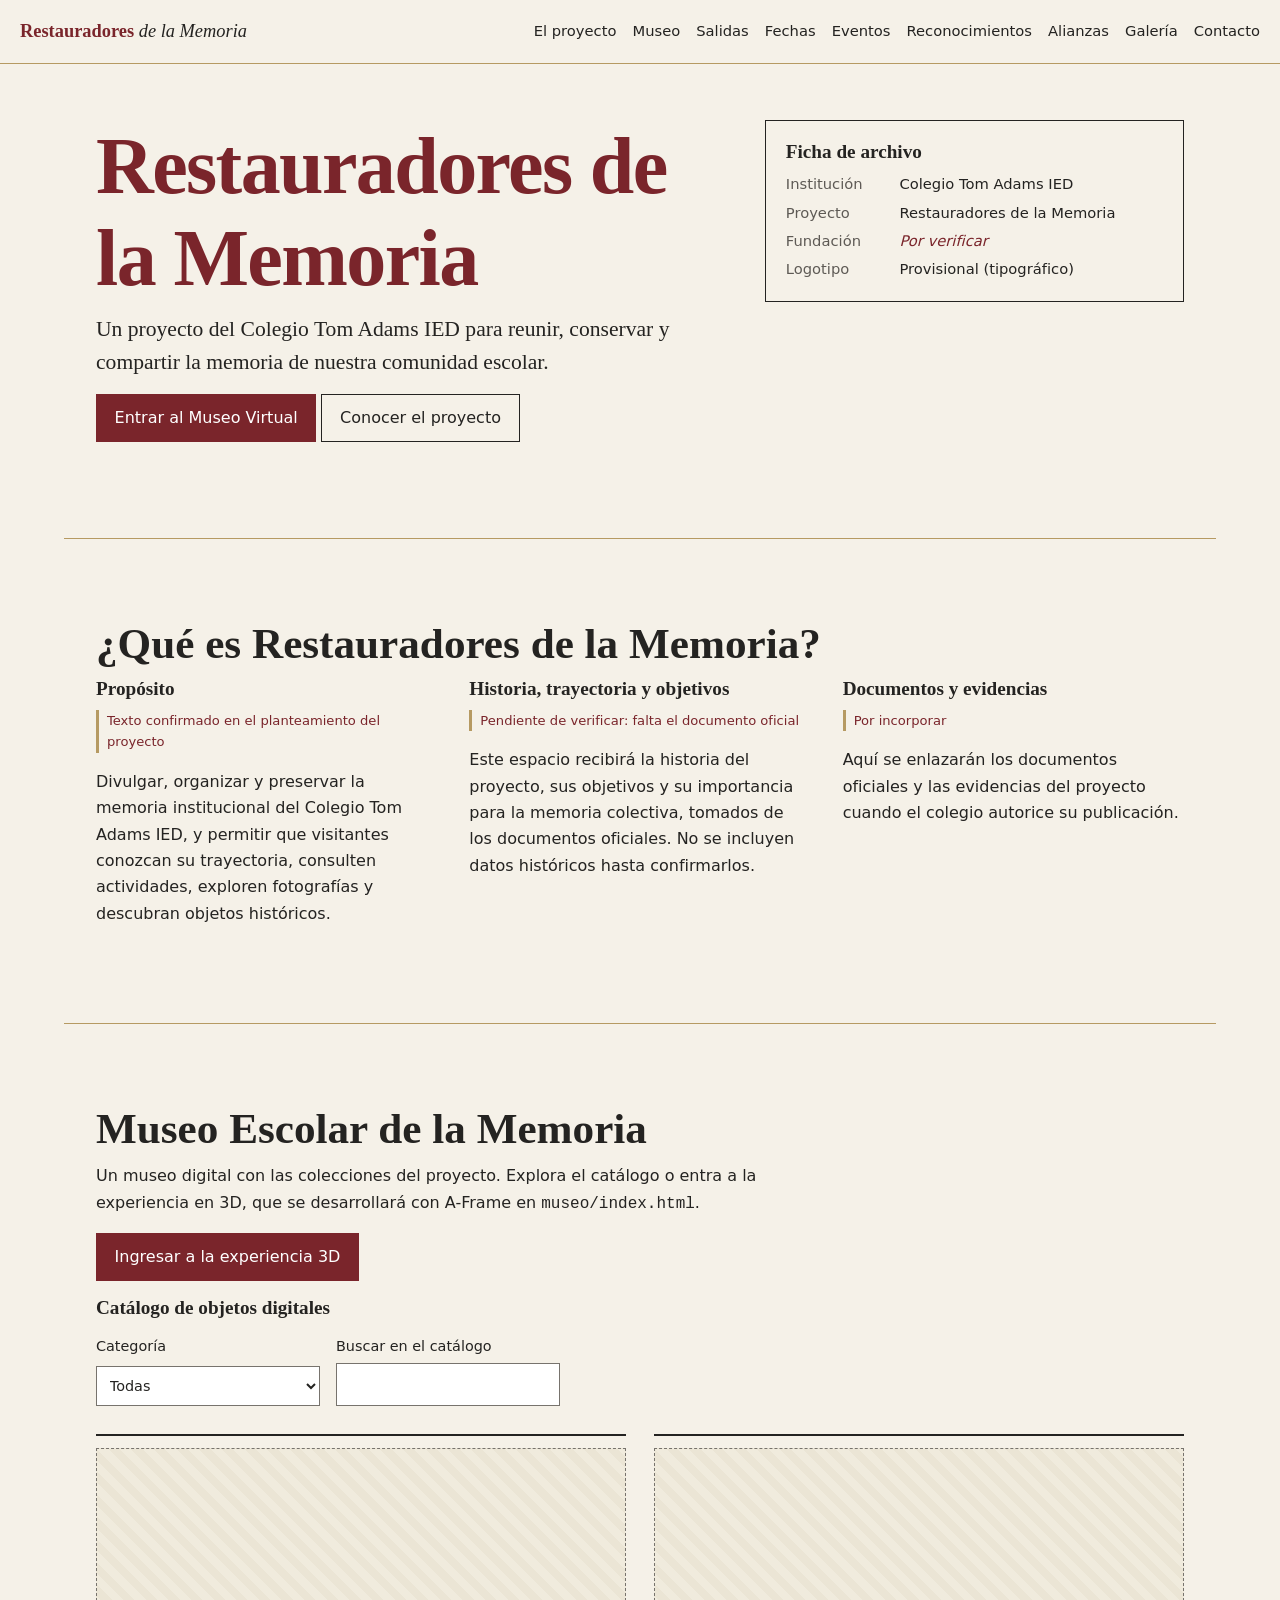
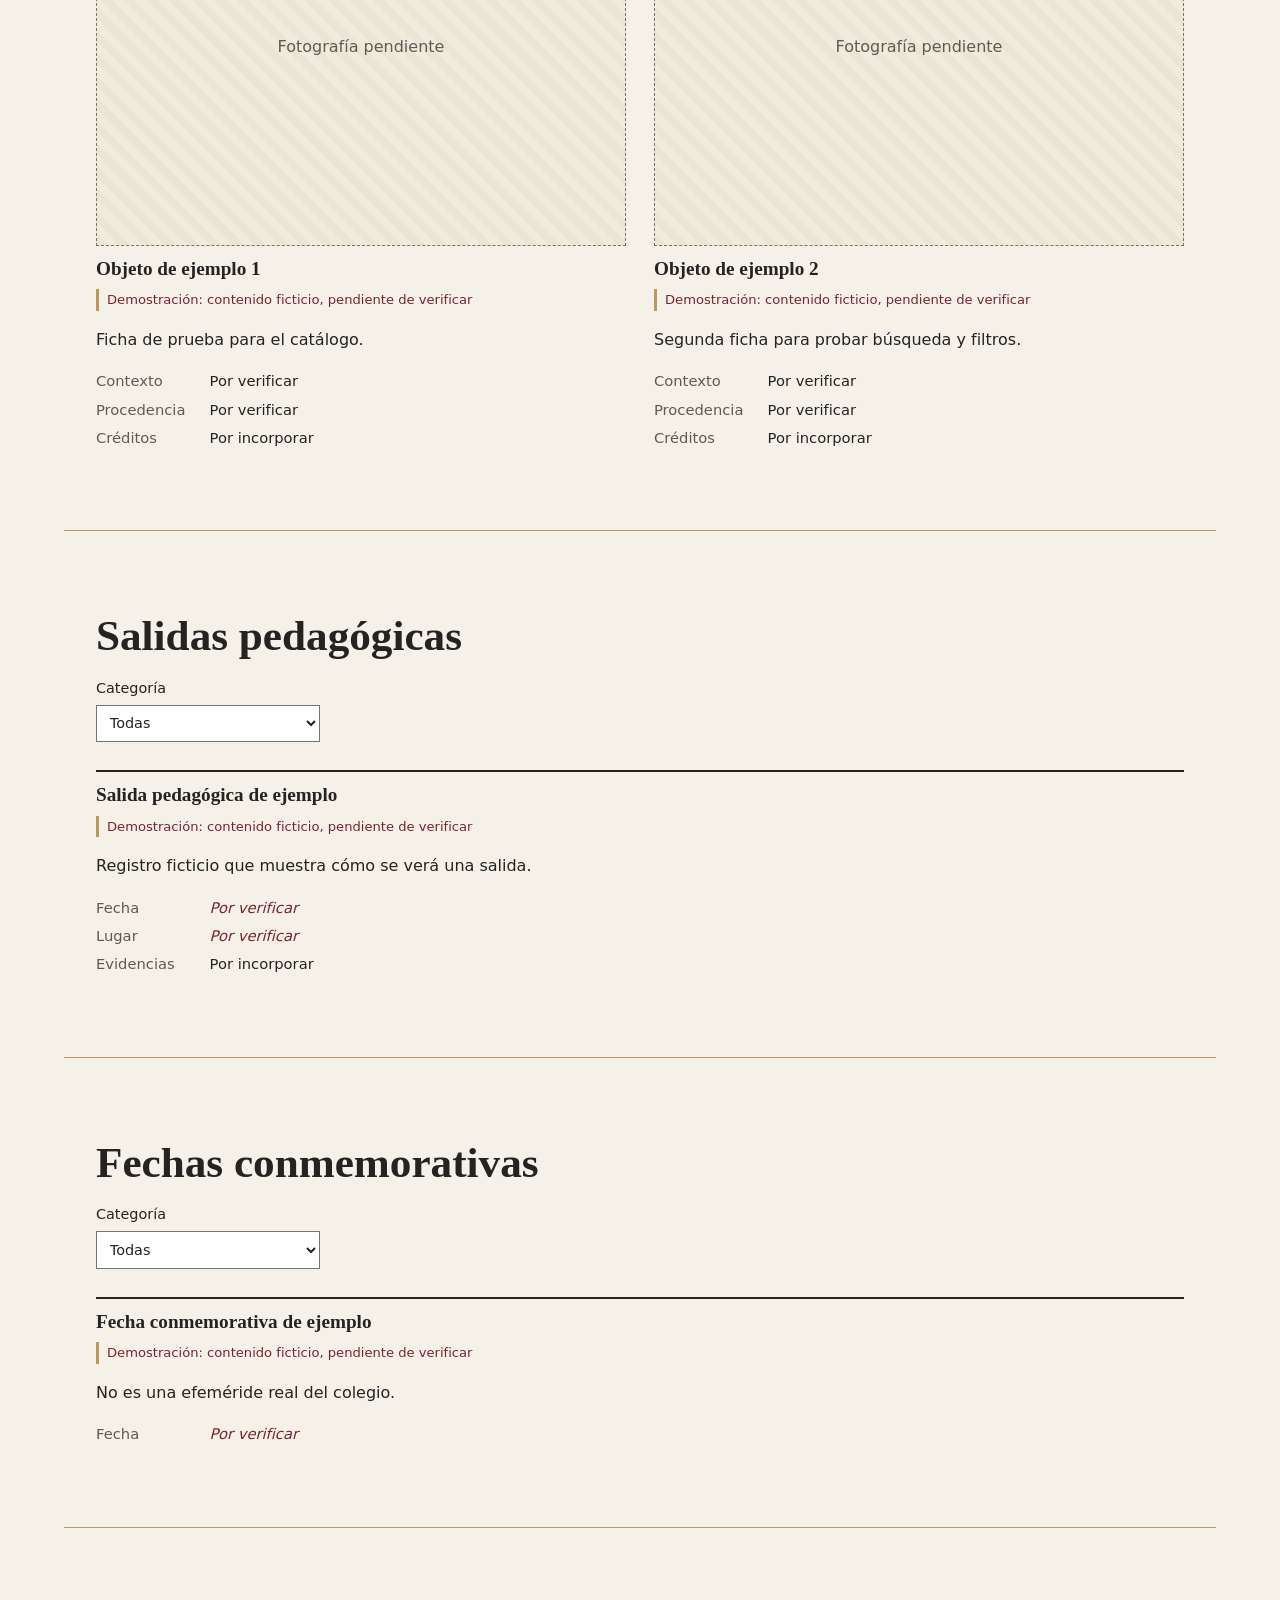
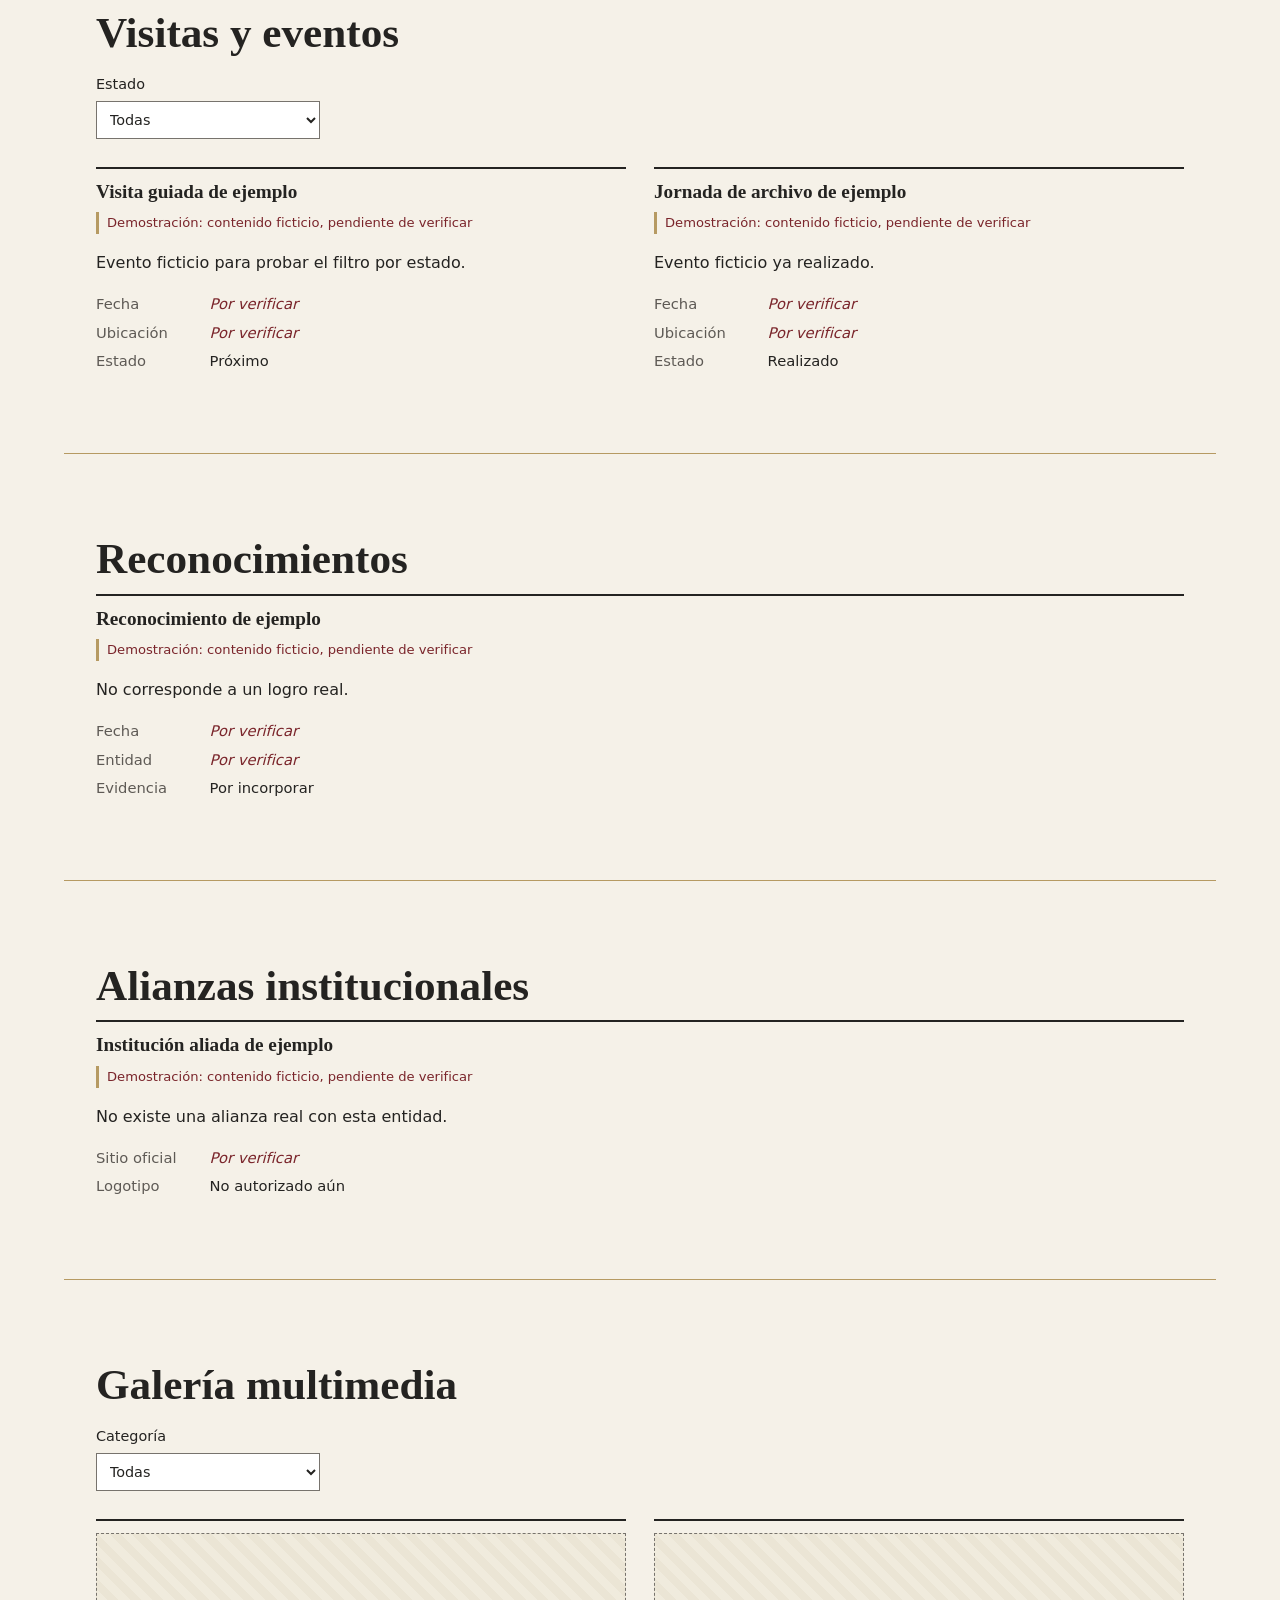
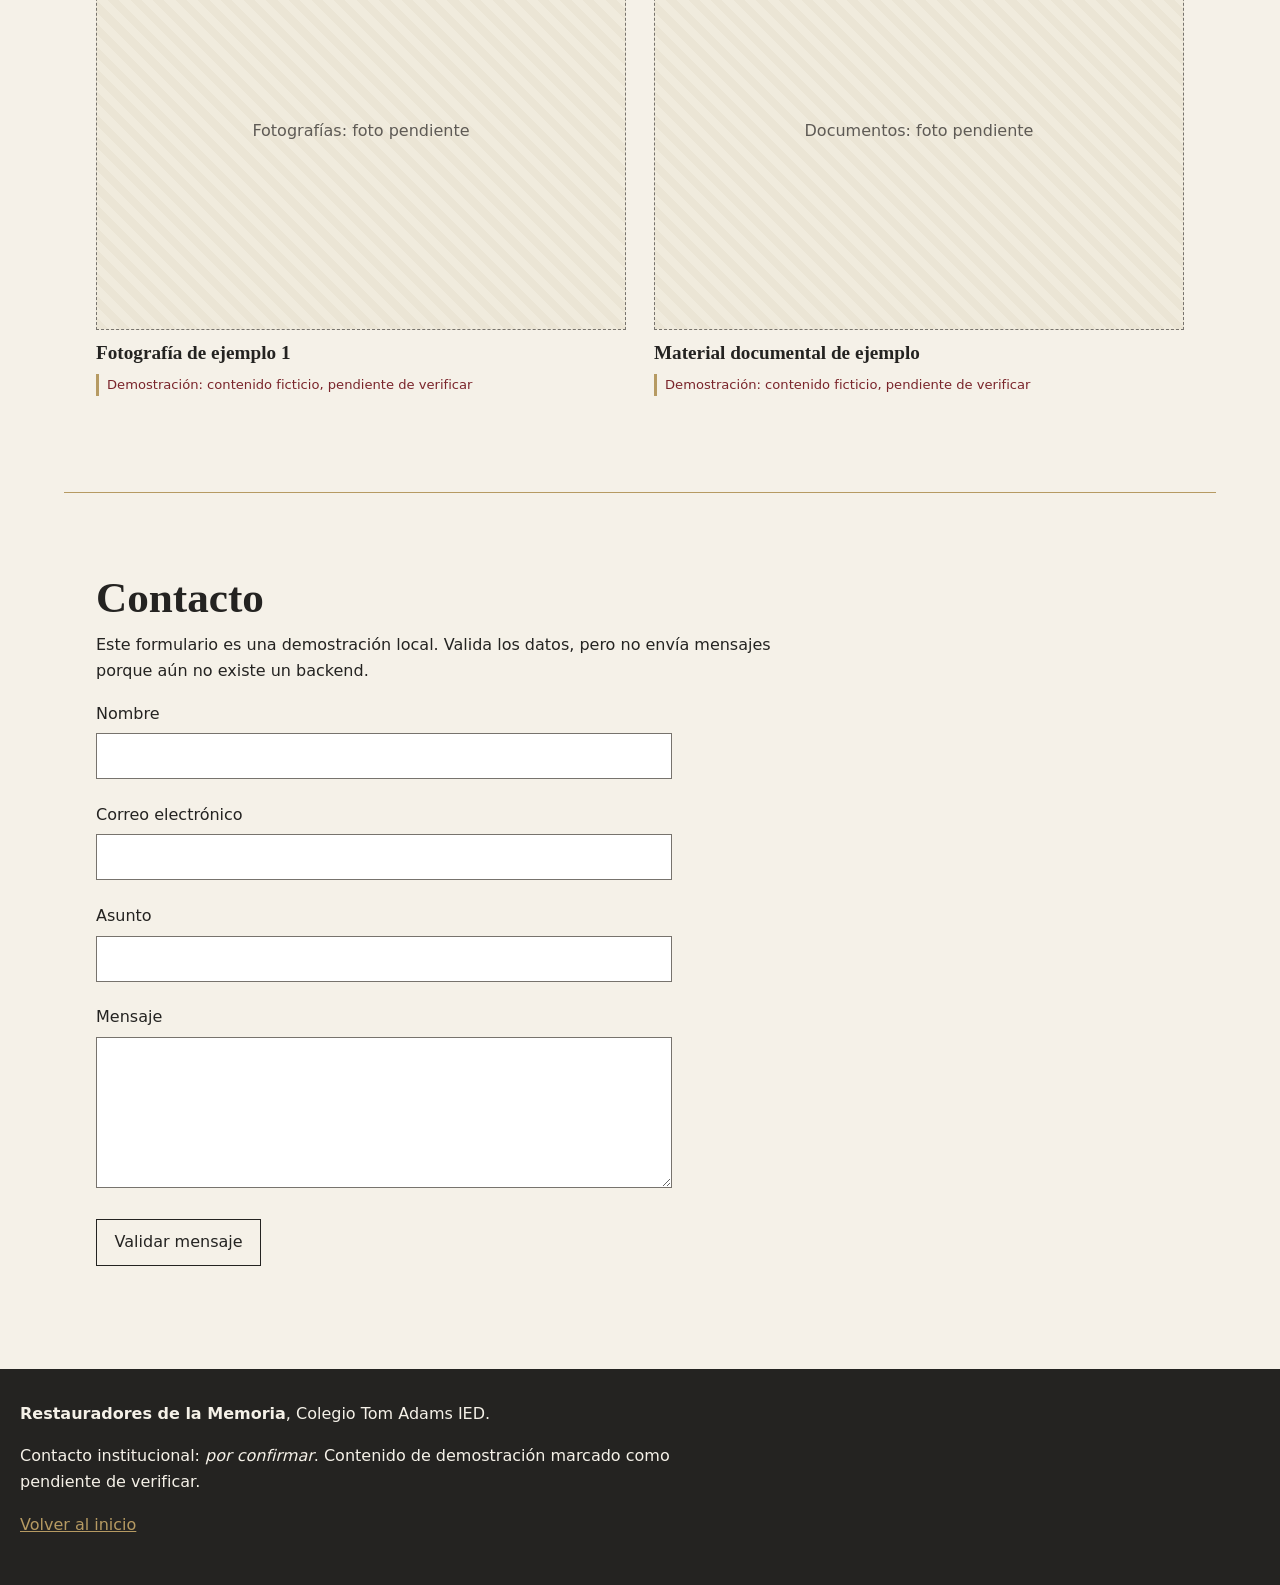
<file: restauradores-memoria/index.html>
<!DOCTYPE html>
<html lang="es">
<head>
<meta charset="utf-8">
<meta name="viewport" content="width=device-width,initial-scale=1">
<title>Restauradores de la Memoria | Colegio Tom Adams IED</title>
<meta name="description" content="Portal del proyecto Restauradores de la Memoria del Colegio Tom Adams IED.">
<link rel="stylesheet" href="css/styles.css">
</head>
<body>
<a class="skip" href="#main">Saltar al contenido</a>
<header class="top">
  <a class="logo" href="#inicio" aria-label="Restauradores de la Memoria, inicio"><span>Restauradores</span> de la Memoria</a>
  <button id="menu-btn" aria-expanded="false" aria-controls="nav">Menú</button>
  <nav id="nav" aria-label="Principal">
    <a href="#proyecto">El proyecto</a><a href="#museo">Museo</a><a href="#salidas">Salidas</a><a href="#fechas">Fechas</a>
    <a href="#eventos">Eventos</a><a href="#reconocimientos">Reconocimientos</a><a href="#alianzas">Alianzas</a>
    <a href="#galeria">Galería</a><a href="#contacto">Contacto</a>
  </nav>
</header>
<main id="main">
<section id="inicio" class="hero" aria-labelledby="t-inicio">
  <div>
    <h1 id="t-inicio">Restauradores de la Memoria</h1>
    <p class="lead">Un proyecto del Colegio Tom Adams IED para reunir, conservar y compartir la memoria de nuestra comunidad escolar.</p>
    <p><a class="btn primary" href="museo/index.html">Entrar al Museo Virtual</a> <a class="btn" href="#proyecto">Conocer el proyecto</a></p>
  </div>
  <aside class="ficha" aria-label="Ficha de archivo del proyecto">
    <h2>Ficha de archivo</h2>
    <dl>
      <div><dt>Institución</dt><dd>Colegio Tom Adams IED</dd></div>
      <div><dt>Proyecto</dt><dd>Restauradores de la Memoria</dd></div>
      <div><dt>Fundación</dt><dd><em class="pend">Por verificar</em></dd></div>
      <div><dt>Logotipo</dt><dd>Provisional (tipográfico)</dd></div>
    </dl>
  </aside>
</section>

<section id="proyecto" aria-labelledby="t-proyecto">
  <h2 id="t-proyecto">¿Qué es Restauradores de la Memoria?</h2>
  <div class="cols">
    <div>
      <h3>Propósito</h3>
      <p class="tag">Texto confirmado en el planteamiento del proyecto</p>
      <p>Divulgar, organizar y preservar la memoria institucional del Colegio Tom Adams IED, y permitir que visitantes conozcan su trayectoria, consulten actividades, exploren fotografías y descubran objetos históricos.</p>
    </div>
    <div>
      <h3>Historia, trayectoria y objetivos</h3>
      <p class="tag">Pendiente de verificar: falta el documento oficial</p>
      <p>Este espacio recibirá la historia del proyecto, sus objetivos y su importancia para la memoria colectiva, tomados de los documentos oficiales. No se incluyen datos históricos hasta confirmarlos.</p>
    </div>
    <div>
      <h3>Documentos y evidencias</h3>
      <p class="tag">Por incorporar</p>
      <p>Aquí se enlazarán los documentos oficiales y las evidencias del proyecto cuando el colegio autorice su publicación.</p>
    </div>
  </div>
</section>

<section id="museo" aria-labelledby="t-museo">
  <h2 id="t-museo">Museo Escolar de la Memoria</h2>
  <p>Un museo digital con las colecciones del proyecto. Explora el catálogo o entra a la experiencia en 3D, que se desarrollará con A-Frame en <code>museo/index.html</code>.</p>
  <p><a class="btn primary" href="museo/index.html">Ingresar a la experiencia 3D</a></p>
  <h3>Catálogo de objetos digitales</h3>
  <div id="catalogo"></div>
</section>

<section id="salidas" aria-labelledby="t-salidas"><h2 id="t-salidas">Salidas pedagógicas</h2><div id="salidas-lista"></div></section>
<section id="fechas" aria-labelledby="t-fechas"><h2 id="t-fechas">Fechas conmemorativas</h2><div id="fechas-lista"></div></section>
<section id="eventos" aria-labelledby="t-eventos"><h2 id="t-eventos">Visitas y eventos</h2><div id="eventos-lista"></div></section>
<section id="reconocimientos" aria-labelledby="t-rec"><h2 id="t-rec">Reconocimientos</h2><div id="reconocimientos-lista"></div></section>
<section id="alianzas" aria-labelledby="t-ali"><h2 id="t-ali">Alianzas institucionales</h2><div id="alianzas-lista"></div></section>
<section id="galeria" aria-labelledby="t-gal"><h2 id="t-gal">Galería multimedia</h2><div id="galeria-lista"></div></section>

<section id="contacto" aria-labelledby="t-con">
  <h2 id="t-con">Contacto</h2>
  <p>Este formulario es una demostración local. Valida los datos, pero no envía mensajes porque aún no existe un backend.</p>
  <form id="form" novalidate>
    <label for="f-nombre">Nombre</label><input id="f-nombre" name="nombre" autocomplete="name" aria-describedby="e-nombre"><p class="err" id="e-nombre"></p>
    <label for="f-correo">Correo electrónico</label><input id="f-correo" name="correo" type="email" autocomplete="email" aria-describedby="e-correo"><p class="err" id="e-correo"></p>
    <label for="f-asunto">Asunto</label><input id="f-asunto" name="asunto" aria-describedby="e-asunto"><p class="err" id="e-asunto"></p>
    <label for="f-mensaje">Mensaje</label><textarea id="f-mensaje" name="mensaje" rows="5" aria-describedby="e-mensaje"></textarea><p class="err" id="e-mensaje"></p>
    <button type="submit">Validar mensaje</button>
    <p id="estado" role="status"></p>
  </form>
</section>
</main>

<footer>
  <p><strong>Restauradores de la Memoria</strong>, Colegio Tom Adams IED.</p>
  <p>Contacto institucional: <em>por confirmar</em>. Contenido de demostración marcado como pendiente de verificar.</p>
  <p><a href="#inicio">Volver al inicio</a></p>
</footer>

<dialog id="lb" aria-labelledby="lb-t">
  <figure><div class="ph big" id="lb-img" role="img"></div><figcaption id="lb-t"></figcaption></figure>
  <button id="lb-x">Cerrar vista ampliada</button>
</dialog>
<script type="module" src="js/main.js"></script>
</body>
</html>
</file>
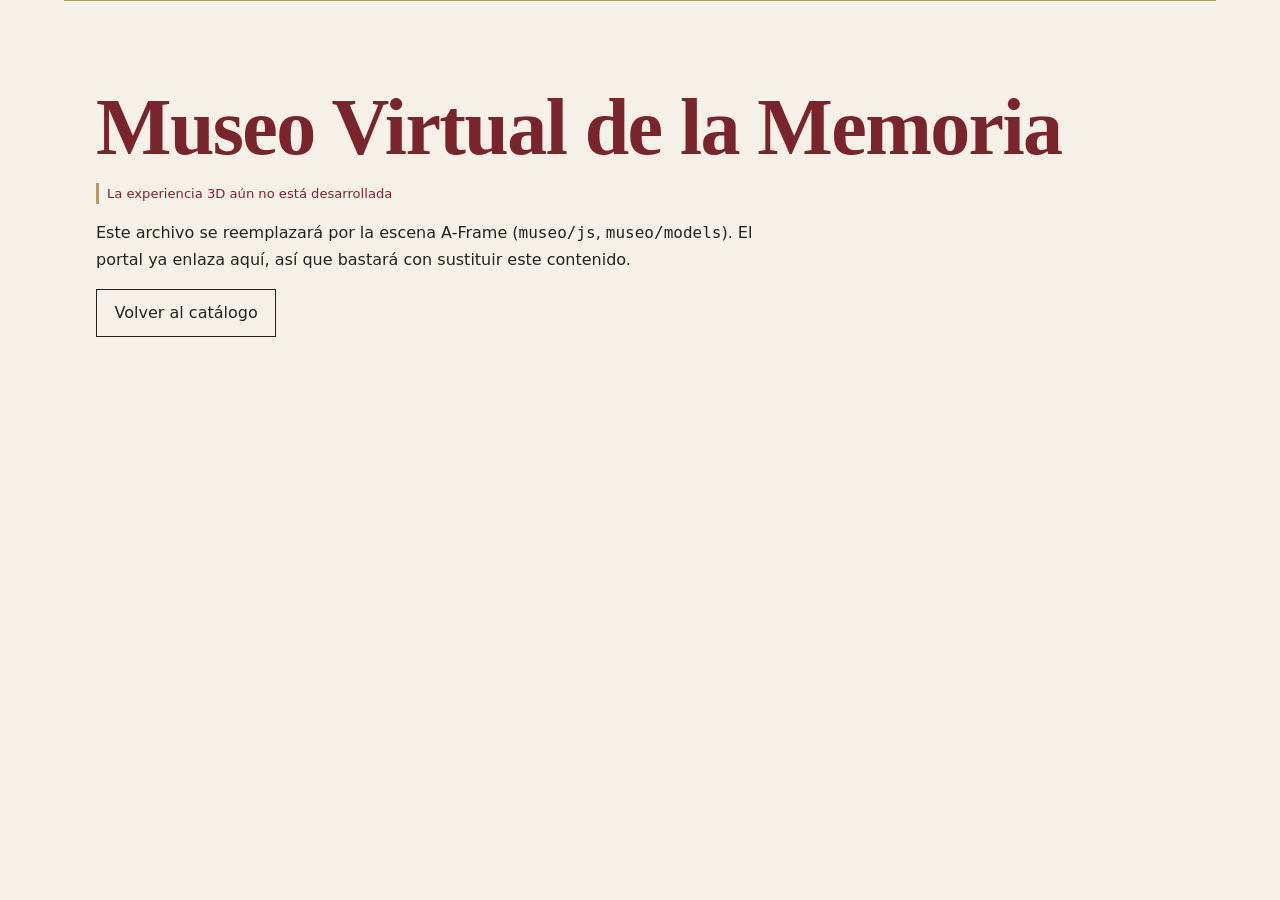
<file: restauradores-memoria/museo/index.html>
<!DOCTYPE html>
<html lang="es"><head><meta charset="utf-8"><meta name="viewport" content="width=device-width,initial-scale=1">
<title>Museo Virtual de la Memoria | Pendiente</title><link rel="stylesheet" href="../css/styles.css"></head>
<body><main id="main"><section>
<h1>Museo Virtual de la Memoria</h1>
<p class="tag">La experiencia 3D aún no está desarrollada</p>
<p>Este archivo se reemplazará por la escena A-Frame (<code>museo/js</code>, <code>museo/models</code>). El portal ya enlaza aquí, así que bastará con sustituir este contenido.</p>
<p><a class="btn" href="../index.html#museo">Volver al catálogo</a></p>
</section></main></body></html>
</file>
<file: restauradores-memoria/css/styles.css>
:root{--bg:#F5F1E8;--ink:#242321;--red:#7A252B;--gold:#B69A62;--grey:#77736D;--muted:#5E5A55;--serif:Georgia,'Times New Roman',serif;--sans:system-ui,-apple-system,'Segoe UI',Roboto,sans-serif}
*{box-sizing:border-box}
html{scroll-behavior:smooth;scroll-padding-top:5rem}
body{margin:0;background:var(--bg);color:var(--ink);font:1rem/1.65 var(--sans)}
h1,h2,h3{font-family:var(--serif);line-height:1.15;font-weight:600;margin:0 0 .6rem}
h1{font-size:clamp(2.5rem,9vw,5rem);letter-spacing:-.02em;color:var(--red)}
h2{font-size:clamp(1.8rem,5vw,2.7rem)}
h3{font-size:1.2rem}
p{max-width:68ch;margin:0 0 1rem}
a{color:var(--red)}
:focus-visible{outline:3px solid var(--red);outline-offset:3px}
.skip{position:absolute;left:-999px}
.skip:focus{left:1rem;top:1rem;background:var(--ink);color:var(--bg);padding:.5rem 1rem;z-index:10}
.top{position:sticky;top:0;z-index:5;display:flex;justify-content:space-between;align-items:center;flex-wrap:wrap;gap:.5rem;padding:.7rem 1.25rem;background:var(--bg);border-bottom:1px solid var(--gold)}
.logo{font-family:var(--serif);font-style:italic;text-decoration:none;color:var(--ink);font-size:1.15rem}
.logo span{font-style:normal;font-weight:700;color:var(--red)}
#nav{display:none;width:100%;flex-direction:column}
#nav.open{display:flex}
#nav a{padding:.5rem 0;color:var(--ink);text-decoration:none}
#nav a:hover{color:var(--red);text-decoration:underline}
button,.btn{font:inherit;cursor:pointer;border:1px solid var(--ink);background:transparent;color:var(--ink);padding:.6rem 1.1rem;text-decoration:none;display:inline-block}
button:hover,.btn:hover{background:var(--ink);color:var(--bg)}
.btn.primary{background:var(--red);border-color:var(--red);color:#fff}
.btn.primary:hover{background:var(--ink);border-color:var(--ink)}
section{padding:3.5rem 1.25rem;max-width:72rem;margin:0 auto;border-top:1px solid var(--gold)}
.hero{display:grid;gap:2.5rem;border-top:0;padding-top:3.5rem}
.lead{font-family:var(--serif);font-size:1.35rem;line-height:1.5}
.ficha{border:1px solid var(--ink);padding:1.25rem;align-self:start}
.ficha h2{font-size:1.2rem}
.cols{display:grid;gap:2rem}
.list{display:grid;gap:1.75rem;grid-template-columns:repeat(auto-fit,minmax(16rem,1fr))}
.item{border-top:2px solid var(--ink);padding-top:.75rem}
.tag{font-size:.82rem;color:var(--red);border-left:3px solid var(--gold);padding-left:.5rem}
.pend{color:var(--red)}
dl{margin:.5rem 0 0;display:grid;gap:.25rem;font-size:.92rem}
dl div{display:flex;gap:.6rem}
dt{color:var(--muted);min-width:6.5rem}
dd{margin:0}
.controls{display:flex;flex-wrap:wrap;gap:1rem;margin:1rem 0 1.75rem}
.controls label{display:grid;gap:.25rem;font-size:.9rem}
input,select,textarea{font:inherit;padding:.55rem;border:1px solid var(--grey);background:#fff;color:var(--ink);min-width:14rem;max-width:100%}
.empty{color:var(--muted);border:1px dashed var(--grey);padding:1rem}
.ph{aspect-ratio:4/3;display:grid;place-items:center;text-align:center;padding:1rem;color:var(--muted);border:1px dashed var(--grey);background:repeating-linear-gradient(45deg,#ebe5d5,#ebe5d5 8px,#f0ebdd 8px,#f0ebdd 16px);margin-bottom:.75rem}
.thumb{display:block;width:100%;padding:0;border:0;text-align:left}
.thumb:hover{background:none;color:var(--ink)}
.thumb:hover .ph{border-color:var(--red)}
form{display:grid;gap:.4rem;max-width:36rem}
form input,form textarea{width:100%}
.err{color:var(--red);font-size:.9rem;margin:0 0 .6rem}
[aria-invalid=true]{border:2px solid var(--red)}
form button{justify-self:start;margin-top:.5rem}
dialog{width:min(42rem,92vw);border:1px solid var(--ink);background:var(--bg);color:var(--ink);padding:1.25rem}
dialog::backdrop{background:rgba(36,35,33,.8)}
footer{background:var(--ink);color:var(--bg);padding:2rem 1.25rem}
footer a{color:var(--gold)}
@media(min-width:52rem){
  #menu-btn{display:none}
  #nav{display:flex;flex-direction:row;width:auto;flex-wrap:wrap;gap:1rem;font-size:.92rem}
  .hero{grid-template-columns:1.5fr 1fr;align-items:center}
  .cols{grid-template-columns:repeat(3,1fr)}
  section{padding:5rem 2rem}
}
@media(prefers-reduced-motion:reduce){html{scroll-behavior:auto}*{transition:none!important;animation:none!important}}
</file>
